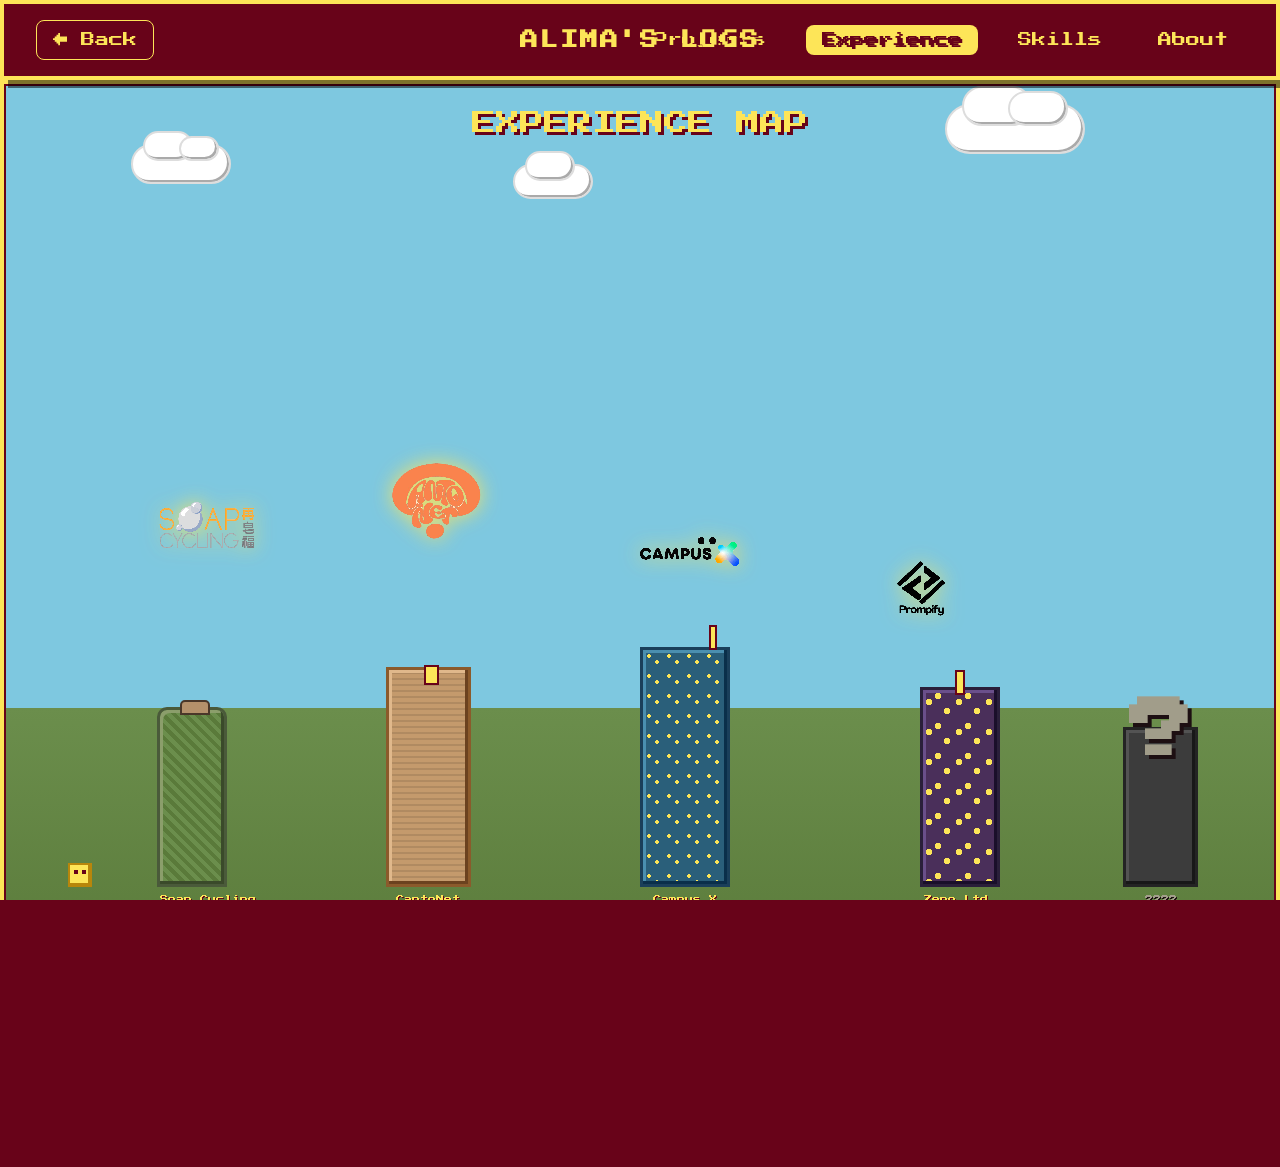
<file: experience/experience.html>
<!doctype html>
<html lang="en">
  <head>
    <meta charset="UTF-8" />
    <meta name="viewport" content="width=device-width, initial-scale=1.0" />
    <title>ALIMA's LOGS – Experience Map</title>
    <link rel="stylesheet" href="../common/design-system.css" />
    <link
      href="https://fonts.googleapis.com/css?family=Press+Start+2P&display=swap"
      rel="stylesheet"
    />
    <link rel="stylesheet" href="experience.css" />
  </head>
  <body class="theme-experience">
    <nav class="unified-nav">
      <a href="../index.html" class="nav-back">← Back</a>
      <a href="../index.html" class="nav-brand">ALIMA's LOGS</a>
      <ul class="nav-menu">
        <li>
          <a href="../projects/projects.html" class="nav-link">Projects</a>
        </li>
        <li>
          <a href="experience.html" class="nav-link active">Experience</a>
        </li>
        <li><a href="../skills/skills.html" class="nav-link">Skills</a></li>
        <li><a href="../personal/personal.html" class="nav-link">About</a></li>
      </ul>
    </nav>

    <div class="cityscape" id="cityscape">
      <!-- Header text directly on the sky -->
      <div class="center-title">EXPERIENCE MAP</div>

      <!-- Pixel clouds (behind text) -->
      <div class="cloud cloud1"></div>
      <div class="cloud cloud2"></div>
      <div class="cloud cloud3"></div>

      <!-- Pixel character (walks on ground) -->
      <div class="character" id="character" style="left: 5%; bottom: 10%"></div>

      <!-- Buildings – all on ground (bottom: 10%) -->
      <div
        class="building building-ngo"
        data-company="soapcycling"
        style="left: 12%; bottom: 10%; width: 70px; height: 180px"
      >
        <div class="building-name">Soap Cycling</div>
      </div>
      <div
        class="building building-edu"
        data-company="cantonet"
        style="left: 30%; bottom: 10%; width: 85px; height: 220px"
      >
        <div class="building-name">CantoNet</div>
      </div>
      <div
        class="building building-tech"
        data-company="campusx"
        style="left: 50%; bottom: 10%; width: 90px; height: 240px"
      >
        <div class="building-name">Campus X</div>
      </div>
      <div
        class="building building-ml"
        data-company="zeno"
        style="left: 72%; bottom: 10%; width: 80px; height: 200px"
      >
        <div class="building-name">Zeno Ltd.</div>
      </div>
      <!-- Mysterious greyed‑out building with question mark -->
      <div
        class="building building-mystery"
        style="left: 88%; bottom: 10%; width: 75px; height: 160px"
      >
        <div class="building-name">????</div>
        <div class="question-mark">?</div>
      </div>

      <!-- Floating logos (larger, with Zeno specially sized and centered) -->
      <img
        src="soapcycling.jpg"
        alt="Soap Cycling logo"
        class="floating-logo"
        style="left: 12%; bottom: 45%"
      />
      <img
        src="cantonet.jpg"
        alt="CantoNet logo"
        class="floating-logo"
        style="left: 30%; bottom: 48%"
      />
      <img
        src="campusx.jpg"
        alt="Campus X logo"
        class="floating-logo"
        style="left: 50%; bottom: 42%"
      />
      <img
        src="zeno.jpg"
        alt="Zeno Ltd. logo"
        class="floating-logo zeno-logo"
        style="left: 72%; bottom: 46%"
      />
      <!-- No logo for mystery building -->
    </div>

    <!-- Centered Modal for company details -->
    <div class="modal-overlay" id="modalOverlay">
      <div class="modal-content">
        <span class="close-btn" id="closeModal">&times;</span>
        <div class="modal-header">
          <img
            class="modal-logo"
            id="modalLogo"
            src="[data-uri]"
            alt="Logo"
          />
          <h2 id="modalTitle"></h2>
        </div>
        <div class="modal-body">
          <p id="modalRole"></p>
          <p id="modalDates"></p>
          <p id="modalLocation"></p>
          <ul id="modalHighlights"></ul>
        </div>
      </div>
    </div>

    <footer class="unified-footer">
      <div class="footer-content">
        <p>&copy; 2024 Alima Nur Begimbaeva. All rights reserved.</p>
        <ul class="footer-links">
          <li><a href="#" class="footer-link">LinkedIn</a></li>
          <li><a href="#" class="footer-link">GitHub</a></li>
          <li><a href="#" class="footer-link">Email</a></li>
        </ul>
      </div>
    </footer>

    <script src="experience.js"></script>
  </body>
</html>
</file>
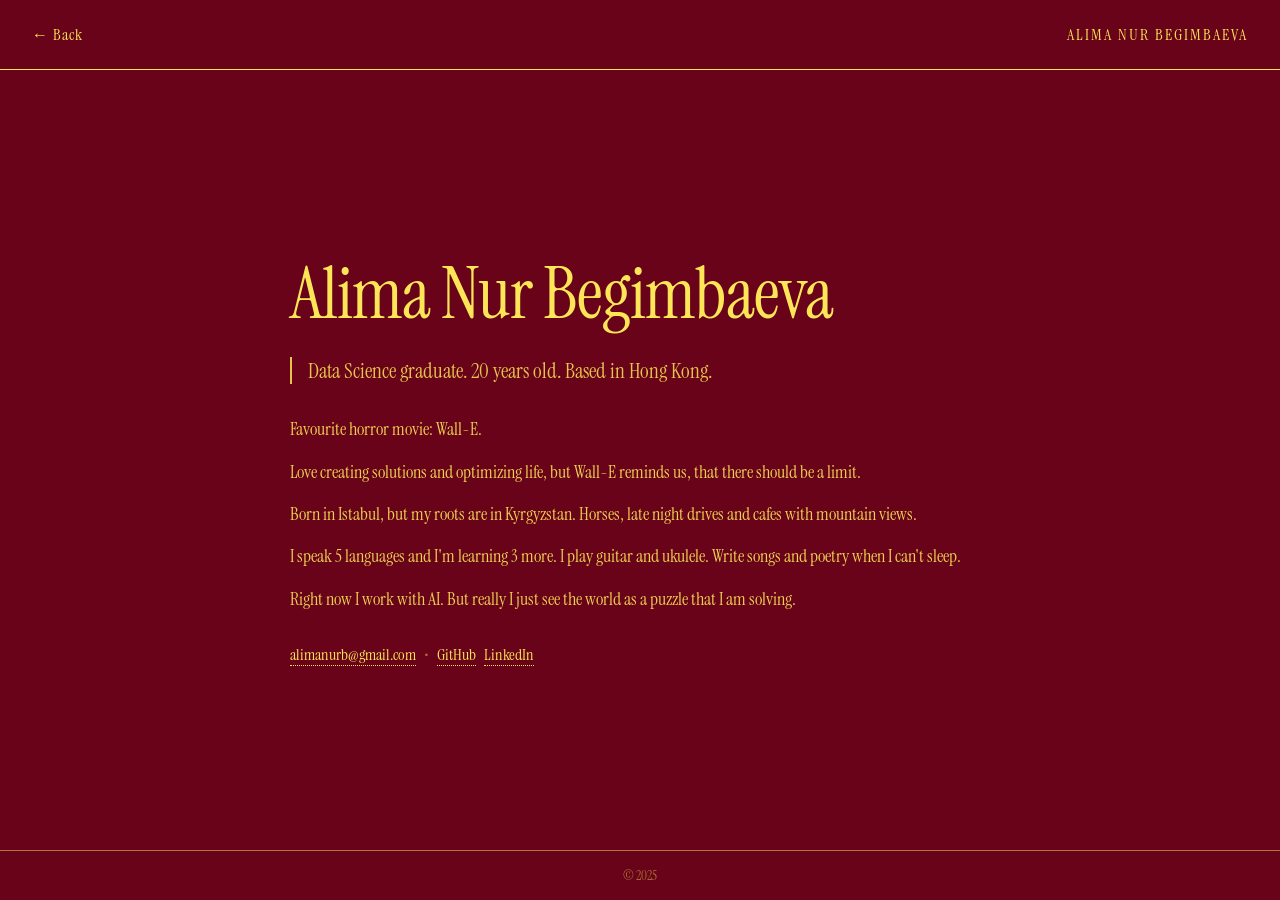
<file: personal/personal.html>
<!doctype html>
<html lang="en">
  <head>
    <meta charset="UTF-8" />
    <meta name="viewport" content="width=device-width, initial-scale=1.0" />
    <title>Alima Nur Begimbaeva</title>
    <link
      href="https://fonts.googleapis.com/css2?family=Instrument+Serif:ital@0;1&display=swap"
      rel="stylesheet"
    />
    <link rel="stylesheet" href="personal.css" />
  </head>
  <body>
    <nav class="nav-bar">
      <a href="../index.html" class="nav-back">← Back</a>
      <span class="nav-brand">ALIMA NUR BEGIMBAEVA</span>
    </nav>

    <main>
      <div class="hero">
        <h1>Alima Nur Begimbaeva</h1>
        <p class="subline">
          Data Science graduate. 20 years old. Based in Hong Kong.
        </p>

        <div class="description">
          <p>Favourite horror movie: Wall-E.</p>
          <p>
            Love creating solutions and optimizing life, but Wall-E reminds us,
            that there should be a limit.
          </p>
          <p>
            Born in Istabul, but my roots are in Kyrgyzstan. Horses, late night
            drives and cafes with mountain views.
          </p>
          <p>
            I speak 5 languages and I'm learning 3 more. I play guitar and
            ukulele. Write songs and poetry when I can't sleep.
          </p>
          <p>
            Right now I work with AI. But really I just see the world as a
            puzzle that I am solving.
          </p>
        </div>

        <div class="contact-links">
          <a href="mailto:alimanurb@gmail.com">alimanurb@gmail.com</a>
          <span class="dot">•</span>
          <a href="https://github.com/alimanbg" target="_blank">GitHub</a>
          <a href="https://linkedin.com/in/alimanurbegimbaeva" target="_blank"
            >LinkedIn</a
          >
        </div>
      </div>
    </main>

    <footer>
      <p>© 2025</p>
    </footer>
  </body>
</html>
</file>
<file: common/design-system.css>
/* ========================================
   ALIMA'S PORTFOLIO - UNIFIED DESIGN SYSTEM
   ======================================== */

/* CSS Custom Properties (Design Tokens) */
:root {
  /* Color Palette */
  --primary-dark: #680319;
  --primary-light: #fde558;
  --accent-gold: #d4af37;
  --neutral-dark: #1a1a1a;
  --neutral-light: #f8f6f0;
  --neutral-gray: #666;
  --neutral-light-gray: #ccc;
  --white: #ffffff;

  /* Color RGB Values for Opacity */
  --primary-dark-rgb: 104 3 25;
  --primary-light-rgb: 253 229 88;
  --accent-gold-rgb: 212 175 55;
  --neutral-dark-rgb: 26 26 26;
  --neutral-light-rgb: 248 246 240;

  /* Typography */
  --font-serif-primary: "Playfair Display", serif;
  --font-serif-secondary: "Merriweather", serif;
  --font-sans-primary: "Roboto Slab", sans-serif;
  --font-sans-secondary: "Instrument Serif", serif;
  --font-mono:
    "ui-monospace", "SFMono-Regular", "Menlo", "Monaco", "Consolas", monospace;
  --font-pixel: "Press Start 2P", cursive;

  /* Spacing Scale */
  --space-xs: 4px;
  --space-sm: 8px;
  --space-md: 16px;
  --space-lg: 24px;
  --space-xl: 32px;
  --space-2xl: 48px;
  --space-3xl: 64px;

  /* Border Radius */
  --radius-sm: 4px;
  --radius-md: 8px;
  --radius-lg: 12px;
  --radius-xl: 16px;
  --radius-2xl: 24px;
  --radius-full: 999px;

  /* Shadows */
  --shadow-sm: 0 2px 4px rgba(0, 0, 0, 0.1);
  --shadow-md: 0 4px 8px rgba(0, 0, 0, 0.15);
  --shadow-lg: 0 8px 16px rgba(0, 0, 0, 0.2);
  --shadow-pixel: 8px 8px 0 rgba(0, 0, 0, 0.5);

  /* Transitions */
  --transition-fast: 0.15s ease;
  --transition-normal: 0.3s ease;
  --transition-slow: 0.6s ease;

  /* Z-Index Scale */
  --z-dropdown: 100;
  --z-modal: 200;
  --z-tooltip: 300;
}

/* ========================================
   UNIVERSAL RESET & BASE STYLES
   ======================================== */

*,
*::before,
*::after {
  box-sizing: border-box;
  margin: 0;
  padding: 0;
}

html {
  scroll-behavior: smooth;
}

body {
  line-height: 1.6;
  -webkit-font-smoothing: antialiased;
  -moz-osx-font-smoothing: grayscale;
}

/* ========================================
   UNIFIED NAVIGATION COMPONENT
   ======================================== */

.unified-nav {
  position: fixed;
  top: 0;
  left: 0;
  right: 0;
  z-index: 50;
  display: flex;
  justify-content: space-between;
  align-items: center;
  padding: var(--space-md) var(--space-xl);
  background: rgba(var(--primary-dark-rgb), 0.95);
  backdrop-filter: blur(10px);
  border-bottom: 2px solid var(--primary-light);
  transition: all var(--transition-normal);
}

.unified-nav.scrolled {
  background: var(--primary-dark);
  box-shadow: var(--shadow-md);
}

.nav-brand {
  position: absolute;
  left: 50%;
  transform: translateX(-50%);
  flex: none;
  margin: 0;
  font-family: var(--font-serif-primary);
  font-weight: 700;
  font-size: 18px;
  letter-spacing: 2px;
  text-transform: uppercase;
  color: var(--primary-light);
  text-decoration: none;
  transition: color var(--transition-fast);
  text-align: center;
}

.unified-nav {
  position: relative;
}

.nav-brand:hover {
  color: var(--accent-gold);
}

.nav-back {
  font-family: var(--font-sans-primary);
  font-size: 14px;
  color: var(--primary-light);
  text-decoration: none;
  padding: var(--space-sm) var(--space-md);
  border: 1px solid var(--primary-light);
  border-radius: var(--radius-md);
  transition: all var(--transition-fast);
}

.nav-back:hover {
  background: var(--primary-light);
  color: var(--primary-dark);
}

.nav-menu {
  display: flex;
  gap: var(--space-lg);
  list-style: none;
}

.nav-link {
  font-family: var(--font-sans-primary);
  font-size: 14px;
  color: var(--primary-light);
  text-decoration: none;
  padding: var(--space-sm) var(--space-md);
  border-radius: var(--radius-md);
  transition: all var(--transition-fast);
}

.nav-link:hover,
.nav-link.active {
  background: var(--primary-light);
  color: var(--primary-dark);
}

/* ========================================
   UNIFIED FOOTER COMPONENT
   ======================================== */

.unified-footer {
  background: var(--primary-dark);
  color: var(--primary-light);
  padding: var(--space-xl) var(--space-lg);
  text-align: center;
  border-top: 4px double var(--accent-gold);
  margin-top: var(--space-3xl);
}

.footer-content {
  font-family: var(--font-sans-primary);
  font-size: 12px;
  letter-spacing: 1px;
  max-width: 1200px;
  margin: 0 auto;
}

.footer-links {
  display: flex;
  justify-content: center;
  gap: var(--space-xl);
  margin-top: var(--space-md);
  list-style: none;
}

.footer-link {
  color: var(--primary-light);
  text-decoration: none;
  transition: color var(--transition-fast);
}

.footer-link:hover {
  color: var(--accent-gold);
}

/* ========================================
   THEME-SPECIFIC VARIATIONS
   ======================================== */

/* Landing Page Theme */
.theme-landing {
  background: var(--primary-dark);
  color: var(--primary-light);
  font-family: var(--font-sans-secondary);
}

.theme-landing .unified-nav {
  background: transparent;
  border-bottom: 1px solid rgba(var(--primary-light-rgb), 0.2);
}

.theme-landing .unified-nav.scrolled {
  background: rgba(var(--primary-dark-rgb), 0.95);
}

/* Experience Page Theme (Retro Game) */
.theme-experience {
  background: var(--primary-dark);
  color: var(--primary-light);
  font-family: var(--font-pixel);
  image-rendering: pixelated;
}

.theme-experience .unified-nav {
  background: var(--primary-dark);
  border: 4px solid var(--primary-light);
  box-shadow: var(--shadow-pixel);
}

.theme-experience .nav-brand,
.theme-experience .nav-link,
.theme-experience .nav-back {
  font-family: var(--font-pixel);
  text-shadow: 2px 2px 0 var(--primary-dark);
}

/* Projects Page Theme (Museum) */
.theme-projects {
  background: var(--primary-dark);
  color: var(--primary-light);
  font-family: var(--font-sans-secondary);
}

.theme-projects .unified-nav {
  background: rgba(var(--primary-dark-rgb), 0.8);
  backdrop-filter: blur(10px);
}

.theme-projects .nav-brand {
  font-family: var(--font-serif-primary);
  font-style: italic;
}

/* Skills Page Theme (Gaming UI) */
.theme-skills {
  background: var(--primary-dark);
  color: var(--primary-light);
  font-family: var(--font-sans-primary);
}

.theme-skills .unified-nav {
  background: var(--primary-dark);
  border-bottom: 2px solid rgba(var(--primary-light-rgb), 0.2);
}

.theme-skills .nav-brand {
  font-weight: 800;
  letter-spacing: 0.18em;
}

/* About Me Page Theme (Newspaper) */
.theme-personal {
  background: var(--neutral-light);
  color: var(--neutral-dark);
  font-family: var(--font-serif-secondary);
}

.theme-personal .unified-nav {
  background: var(--neutral-dark);
  border-bottom: 4px double var(--accent-gold);
}

.theme-personal .nav-brand,
.theme-personal .nav-link,
.theme-personal .nav-back {
  color: var(--white);
}

.theme-personal .nav-link:hover,
.theme-personal .nav-back:hover {
  background: var(--accent-gold);
  color: var(--neutral-dark);
}

/* ========================================
   RESPONSIVE NAVIGATION
   ======================================== */

@media (max-width: 768px) {
  .unified-nav {
    padding: var(--space-sm) var(--space-md);
  }

  .nav-menu {
    display: none;
  }

  .nav-brand {
    font-size: 16px;
  }

  .nav-back {
    font-size: 12px;
    padding: var(--space-xs) var(--space-sm);
  }
}

@media (max-width: 480px) {
  .unified-nav {
    flex-direction: column;
    gap: var(--space-sm);
    padding: var(--space-sm);
  }

  .footer-links {
    flex-direction: column;
    gap: var(--space-md);
  }
}

/* ========================================
   UTILITY CLASSES
   ======================================== */

.container {
  max-width: 1200px;
  margin: 0 auto;
  padding: 0 var(--space-lg);
}

.text-center {
  text-align: center;
}

.text-left {
  text-align: left;
}

.text-right {
  text-align: right;
}

.sr-only {
  position: absolute;
  width: 1px;
  height: 1px;
  padding: 0;
  margin: -1px;
  overflow: hidden;
  clip: rect(0, 0, 0, 0);
  white-space: nowrap;
  border: 0;
}

/* ========================================
   ANIMATIONS
   ======================================== */

@keyframes fadeIn {
  from {
    opacity: 0;
    transform: translateY(20px);
  }
  to {
    opacity: 1;
    transform: translateY(0);
  }
}

@keyframes slideInLeft {
  from {
    opacity: 0;
    transform: translateX(-20px);
  }
  to {
    opacity: 1;
    transform: translateX(0);
  }
}

@keyframes pulse {
  0%,
  100% {
    transform: scale(1);
    opacity: 1;
  }
  50% {
    transform: scale(1.05);
    opacity: 0.8;
  }
}

.animate-fade-in {
  animation: fadeIn 0.6s ease-out;
}

.animate-slide-in {
  animation: slideInLeft 0.4s ease-out;
}

.animate-pulse {
  animation: pulse 2s ease-in-out infinite;
}
</file>
<file: experience/experience.css>
/* Reset & full‑page setup */
* {
  box-sizing: border-box;
  margin: 0;
  padding: 0;
}

html,
body {
  width: 100%;
  height: 100%;
  background-color: #680319; /* fallback, but cityscape covers it */
  font-family: "Press Start 2P", cursive;
  color: #fde558;
  overflow: hidden;
}

/* Cityscape fills entire viewport – sky gradient */
.cityscape {
  position: relative;
  width: 100vw;
  height: 100vh;
  background: linear-gradient(
    #7ec8e0 0%,
    #7ec8e0 70%,
    #6b8e4c 70%,
    #5a7a3a 100%
  );
  border: 4px solid #fde558;
  box-shadow:
    inset 0 0 0 2px #680319,
    8px 8px 0 rgba(0, 0, 0, 0.5);
  overflow: hidden;
  image-rendering: pixelated;
  cursor: pointer;
}

/* Header text – positioned directly on the sky */
.top-left {
  position: absolute;
  top: 20px;
  left: 20px;
  font-size: 14px;
  color: #fde558; /* keep the yellow color */
  text-shadow: 2px 2px 0 #680319;
  z-index: 16; /* slightly above clouds (clouds are z-index:1) */
  text-decoration: none; /* remove underline */
  cursor: pointer; /* show hand cursor */
  pointer-events: auto; /* ensure it's clickable (override any previous none) */
}

.top-left:hover {
  text-decoration: underline; /* optional: underline on hover for clarity */
}

.center-title {
  position: absolute;
  top: 20px;
  left: 50%;
  transform: translateX(-50%);
  font-size: 24px;
  color: #fde558;
  text-shadow: 3px 3px 0 #680319;
  white-space: nowrap;
  z-index: 15;
  pointer-events: none;
}

/* Pixel clouds – behind everything else */
.cloud {
  position: absolute;
  background: #ffffff;
  border: 2px solid #ddd;
  box-shadow:
    inset -2px -2px 0 #aaa,
    inset 2px 2px 0 #fff;
  image-rendering: pixelated;
  z-index: 1;
  pointer-events: none;
}

.cloud1 {
  width: 100px;
  height: 40px;
  top: 60px;
  left: 10%;
  border-radius: 20px;
}
.cloud1::before,
.cloud1::after {
  content: "";
  position: absolute;
  background: #ffffff;
  border: 2px solid #ddd;
  box-shadow: inset -2px -2px 0 #aaa;
  image-rendering: pixelated;
}
.cloud1::before {
  width: 50px;
  height: 30px;
  top: -15px;
  left: 10px;
  border-radius: 20px;
}
.cloud1::after {
  width: 40px;
  height: 25px;
  top: -10px;
  right: 10px;
  border-radius: 15px;
}

.cloud2 {
  width: 140px;
  height: 50px;
  top: 20px;
  right: 15%;
  border-radius: 30px;
}
.cloud2::before,
.cloud2::after {
  content: "";
  position: absolute;
  background: #ffffff;
  border: 2px solid #ddd;
  box-shadow: inset -2px -2px 0 #aaa;
  image-rendering: pixelated;
}
.cloud2::before {
  width: 70px;
  height: 40px;
  top: -20px;
  left: 15px;
  border-radius: 30px;
}
.cloud2::after {
  width: 60px;
  height: 35px;
  top: -15px;
  right: 15px;
  border-radius: 25px;
}

.cloud3 {
  width: 80px;
  height: 35px;
  top: 80px;
  left: 40%;
  border-radius: 20px;
}
.cloud3::before {
  content: "";
  position: absolute;
  width: 50px;
  height: 30px;
  background: #ffffff;
  border: 2px solid #ddd;
  box-shadow: inset -2px -2px 0 #aaa;
  top: -15px;
  left: 10px;
  border-radius: 20px;
  image-rendering: pixelated;
}

/* ---------- Buildings – all on ground (bottom: 10%) ---------- */
.building {
  position: absolute;
  background: #8b6b4f; /* fallback */
  border: 3px solid #4a3729;
  box-shadow:
    inset -3px -3px 0 #3a2a1f,
    inset 3px 3px 0 #b5916b;
  image-rendering: pixelated;
  transition: transform 0.1s step-end;
  cursor: pointer;
}

.building:hover {
  transform: scale(1.02);
}

.building-name {
  position: absolute;
  bottom: -22px;
  left: 0;
  width: 100%;
  font-size: 8px;
  color: #fde558;
  text-align: center;
  text-shadow: 1px 1px 0 #680319;
  white-space: nowrap;
}

/* Soap Cycling – NGO: green with a curved top */
.building-ngo {
  background: #6b8e4c;
  border-color: #4a5a3a;
  box-shadow:
    inset -3px -3px 0 #3a4a2a,
    inset 3px 3px 0 #8b9e6b;
  background-image: repeating-linear-gradient(
    45deg,
    #5a7a3a 0px,
    #5a7a3a 4px,
    #6b8e4c 4px,
    #6b8e4c 8px
  );
  border-radius: 10px 10px 0 0;
}
.building-ngo::after {
  content: "";
  position: absolute;
  top: -10px;
  left: 20px;
  width: 30px;
  height: 15px;
  background: #b5916b;
  border: 2px solid #4a3729;
  border-radius: 5px 5px 0 0;
}

/* CantoNet – education: school with a tower (no emoji) */
.building-edu {
  background: #c49a6c;
  border-color: #8b5a2b;
  box-shadow:
    inset -3px -3px 0 #6b421f,
    inset 3px 3px 0 #e0b88b;
  background-image: repeating-linear-gradient(
    0deg,
    rgba(0, 0, 0, 0.1) 0px,
    rgba(0, 0, 0, 0.1) 2px,
    transparent 2px,
    transparent 6px
  );
}
.building-edu::after {
  content: "";
  position: absolute;
  top: -5px;
  left: 35px;
  width: 15px;
  height: 20px;
  background: #fde558;
  border: 2px solid #680319;
}

/* Campus X – tech: modern with antenna (no emoji) */
.building-tech {
  background: #2a5f7a;
  border-color: #1a3f5a;
  box-shadow:
    inset -3px -3px 0 #0a2f4a,
    inset 3px 3px 0 #4a8fb0;
  background-image:
    radial-gradient(circle at 30% 30%, #fde558 2px, transparent 2px),
    radial-gradient(circle at 70% 60%, #fde558 2px, transparent 2px);
  background-size: 20px 20px;
}
.building-tech::after {
  content: "";
  position: absolute;
  top: -25px;
  right: 10px;
  width: 8px;
  height: 25px;
  background: #fde558;
  border: 2px solid #680319;
}

/* Zeno Ltd. – ML startup: futuristic with neural‑net dots and spire */
.building-ml {
  background: #4a2f5a;
  border-color: #2a1f3a;
  box-shadow:
    inset -3px -3px 0 #1a0f2a,
    inset 3px 3px 0 #6a4f8a;
  background-image:
    radial-gradient(circle at 20% 40%, #fde558 3px, transparent 3px),
    radial-gradient(circle at 80% 70%, #fde558 3px, transparent 3px),
    radial-gradient(circle at 50% 20%, #fde558 3px, transparent 3px);
  background-size: 30px 30px;
}
.building-ml::after {
  content: "";
  position: absolute;
  top: -20px;
  left: 50%;
  transform: translateX(-50%);
  width: 10px;
  height: 25px;
  background: #fde558;
  border: 2px solid #680319;
}

/* Mystery building – dimmed grey with giant question mark */
.building-mystery {
  background: #555;
  border-color: #333;
  box-shadow:
    inset -3px -3px 0 #222,
    inset 3px 3px 0 #777;
  filter: grayscale(80%) brightness(0.7);
}
.question-mark {
  position: absolute;
  top: -50px;
  left: 50%;
  transform: translateX(-50%);
  font-size: 64px;
  font-weight: bold;
  color: #fde558;
  text-shadow: 4px 4px 0 #680319;
  font-family: "Press Start 2P", cursive;
  pointer-events: none;
}

/* ---------- Floating logos (base size 100px) ---------- */
.floating-logo {
  position: absolute;
  width: 100px;
  height: 100px;
  object-fit: contain;
  image-rendering: pixelated;
  filter: drop-shadow(0 0 10px rgba(253, 229, 88, 0.9));
  pointer-events: none;
  z-index: 20;
  transition: transform 0.2s;
}
.floating-logo:hover {
  transform: scale(1.1);
}

/* Zeno logo – enlarged and centered over its building */
.zeno-logo {
  width: 150px;
  height: 150px;
  transform: translateX(-50%); /* center horizontally */
  left: 72% !important; /* override inline left to keep alignment */
  bottom: 35% !important; /* positioned to sit on top of the building */
}

/* ---------- The pixel character (walks horizontally only) ---------- */
.character {
  position: absolute;
  width: 24px;
  height: 24px;
  background: #fde558;
  border: 2px solid #b8860b;
  box-shadow: inset -2px -2px 0 #b8860b;
  image-rendering: pixelated;
  bottom: 10%; /* fixed ground level */
  left: 5%;
  transition: left 0.6s steps(10); /* only left changes */
  z-index: 10;
}
.character::before,
.character::after {
  content: "";
  position: absolute;
  width: 4px;
  height: 4px;
  background: #680319;
  top: 5px;
}
.character::before {
  left: 4px;
}
.character::after {
  right: 4px;
}

/* ---------- Centered Modal with overlay ---------- */
.modal-overlay {
  display: none;
  position: fixed;
  top: 0;
  left: 0;
  width: 100%;
  height: 100%;
  background-color: rgba(0, 0, 0, 0.7);
  align-items: center;
  justify-content: center;
  z-index: 200;
}

.modal-content {
  background-color: #ffffff;
  border: 4px solid #fde558;
  padding: 30px;
  max-width: 500px;
  width: 90%;
  box-shadow: 8px 8px 0 rgba(0, 0, 0, 0.5);
  font-family: "Press Start 2P", cursive;
  color: #333;
  position: relative;
  animation: modalPop 0.2s steps(4);
}

@keyframes modalPop {
  0% {
    transform: scale(0.8);
    opacity: 0;
  }
  100% {
    transform: scale(1);
    opacity: 1;
  }
}

.close-btn {
  position: absolute;
  top: 10px;
  right: 15px;
  font-size: 28px;
  font-weight: bold;
  color: #680319;
  cursor: pointer;
}
.close-btn:hover {
  color: #fde558;
}

.modal-header {
  display: flex;
  align-items: center;
  gap: 20px;
  margin-bottom: 20px;
}

.modal-logo {
  width: 120px;
  height: 120px;
  object-fit: contain;
  border: 3px solid #680319;
  image-rendering: pixelated;
  background: #fff;
}

.modal-header h2 {
  font-size: 18px;
  color: #680319;
  text-shadow: 1px 1px 0 #fde558;
  word-break: break-word;
}

.modal-body p {
  font-size: 12px;
  margin: 12px 0;
  line-height: 1.6;
  color: #333;
}

.modal-body ul {
  margin-top: 10px;
  padding-left: 20px;
  color: #333;
}

.modal-body li {
  font-size: 10px;
  margin-bottom: 8px;
}

/* Responsive adjustments */
@media (max-width: 600px) {
  .center-title {
    font-size: 16px;
  }
  .top-left {
    font-size: 10px;
  }
  .building {
    width: 60px !important;
    height: 140px !important;
  }
  .floating-logo {
    width: 70px;
    height: 70px;
  }
  .zeno-logo {
    width: 110px;
    height: 110px;
  }
  .building-name {
    font-size: 6px;
    bottom: -18px;
  }
  .character {
    width: 20px;
    height: 20px;
  }
  .modal-logo {
    width: 80px;
    height: 80px;
  }
  .modal-header h2 {
    font-size: 14px;
  }
  .modal-body p,
  .modal-body li {
    font-size: 8px;
  }
}
</file>
<file: personal/personal.css>
* {
  margin: 0;
  padding: 0;
  box-sizing: border-box;
}

body {
  background-color: #680319;
  font-family: "Instrument Serif", serif;
  color: #fde558;
  height: 100vh;
  display: flex;
  flex-direction: column;
  overflow: hidden;
}

/* navigation — same as landing page */
.nav-bar {
  display: flex;
  justify-content: space-between;
  align-items: center;
  padding: 1.5rem 2rem;
  border-bottom: 1px solid #fde558;
  background-color: #680319;
  z-index: 10;
}

.nav-back {
  color: #fde558;
  text-decoration: none;
  font-size: 1rem;
  letter-spacing: 1px;
  transition: opacity 0.2s;
}

.nav-back:hover {
  opacity: 0.7;
}

.nav-brand {
  font-size: 1rem;
  letter-spacing: 2px;
  font-weight: normal;
}

/* main content — centered, spacious */
main {
  flex: 1;
  display: flex;
  align-items: center;
  justify-content: center;
  padding: 2rem;
  overflow-y: auto;
}

.hero {
  max-width: 700px;
  width: 100%;
  text-align: left;
}

h1 {
  font-size: 4.5rem;
  font-weight: normal;
  line-height: 1.1;
  margin-bottom: 1.5rem;
  letter-spacing: -1px;
}

.subline {
  font-size: 1.3rem;
  margin-bottom: 2rem;
  opacity: 0.85;
  border-left: 2px solid #fde558;
  padding-left: 1rem;
}

.description p {
  font-size: 1.1rem;
  line-height: 1.5;
  margin-bottom: 1rem;
  opacity: 0.9;
}

.description p:last-of-type {
  margin-bottom: 2rem;
}

.contact-links {
  margin-top: 2rem;
  font-size: 1rem;
  display: flex;
  flex-wrap: wrap;
  gap: 0.5rem;
  align-items: center;
}

.contact-links a {
  color: #fde558;
  text-decoration: none;
  border-bottom: 1px dotted #fde558;
  transition: opacity 0.2s;
}

.contact-links a:hover {
  opacity: 0.7;
  border-bottom-style: solid;
}

.dot {
  opacity: 0.5;
}

/* footer */
footer {
  text-align: center;
  padding: 1rem;
  font-size: 0.8rem;
  border-top: 1px solid #fde558;
  opacity: 0.5;
  background-color: #680319;
}

/* responsive */
@media (max-width: 650px) {
  h1 {
    font-size: 2.8rem;
  }
  .subline {
    font-size: 1.1rem;
  }
  .description p {
    font-size: 1rem;
  }
  .contact-links {
    flex-direction: column;
    align-items: flex-start;
    gap: 0.3rem;
  }
  .dot {
    display: none;
  }
  .nav-bar {
    padding: 1rem;
  }
  .nav-brand {
    font-size: 0.8rem;
  }
}
</file>
